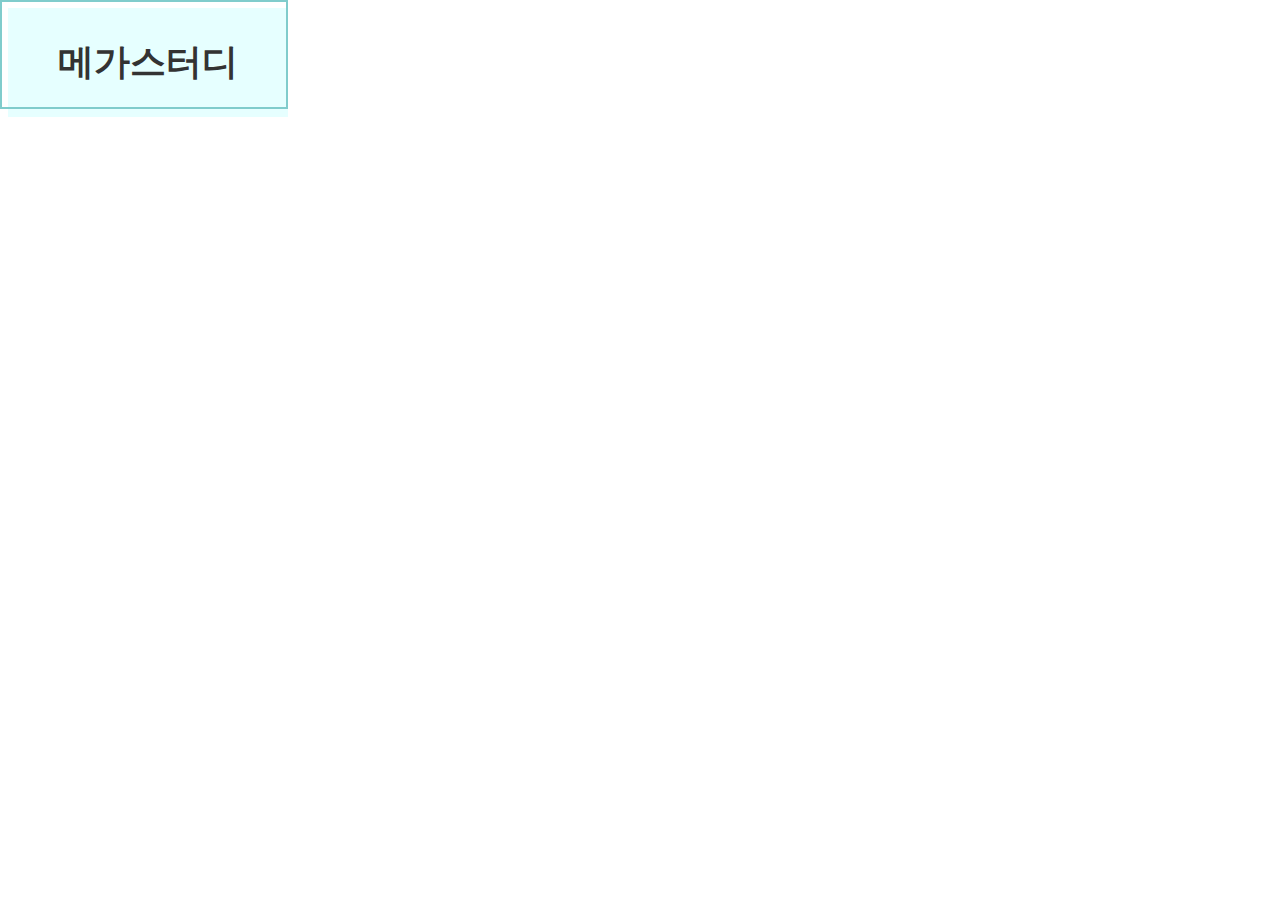
<file: common/buttons/button.html>
<!DOCTYPE html>
<html lang="en">
<head>
    <meta charset="UTF-8">
    <meta name="viewport" content="width=device-width, initial-scale=1.0">
    <title>Document</title>
    <link rel="stylesheet" href="button.css">
</head>
<body>
    <a class="mega" href="">메가스터디</a>
</body>
</html>
</file>
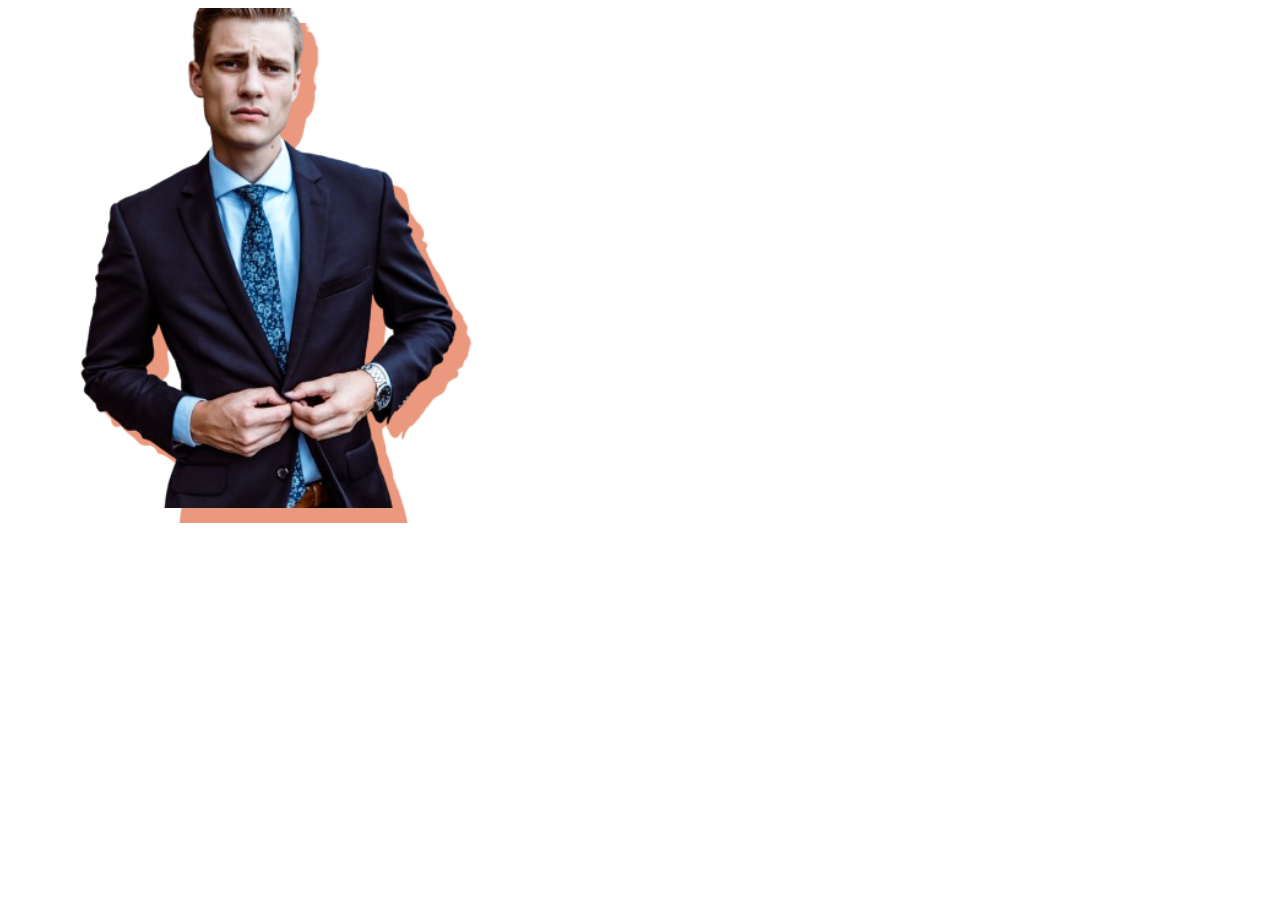
<file: common/photo/shadow.html>
<!DOCTYPE html>
<html lang="en">
<head>
    <meta charset="UTF-8">
    <meta name="viewport" content="width=device-width, initial-scale=1.0">
    <title>Document</title>
    <link rel="stylesheet" href="photo.css">
</head>
<body>
    <div class="box1">
        <img src="../images/male-removebg-preview.png" alt="">
    </div>
    
</body>
</html>
</file>
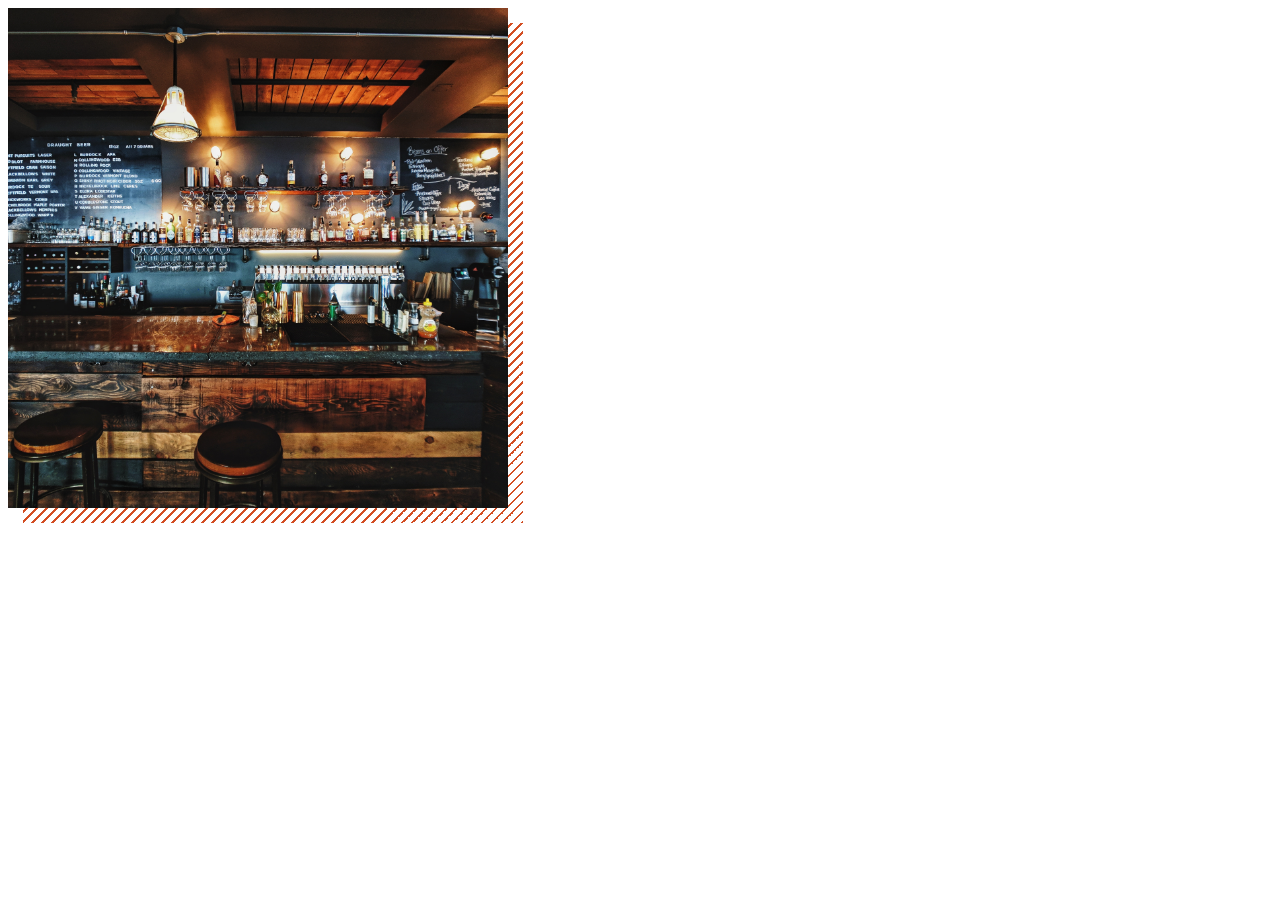
<file: common/photo/stripe.html>
<!DOCTYPE html>
<html lang="en">
<head>
    <meta charset="UTF-8">
    <meta name="viewport" content="width=device-width, initial-scale=1.0">
    <title>Document</title>
    <link rel="stylesheet" href="photo.css">
</head>
<body>
    <div class="picture">
        <img src="../images/cafe.jpeg" alt="">
    </div>
    
</body>
</html>
</file>
<file: common/buttons/button.css>
.mega{
    display: block;
    position: relative;
    padding: 30px 10px;
    width: 260px;
    background-color: #e6ffff;
    color: #333;
    font-size: 36px;
    font-weight: 700;
    text-align: center;
    text-decoration: none;
}

.mega::before{
    content: '';
    position: absolute;
    top: -8px;
    left: -8px;
    width: calc(100% - -4px);
    height: calc(100% - 4px);

    background-color: rgba(0 0 0 / 0);
    border:2px solid #80cccc;
}
</file>
<file: common/photo/photo.css>
.picture{
    position: absolute;
    width: 500px;
    height: 500px;
}

.picture > img{
    width: 100%;
    height: 100%;
    object-fit: cover;

    /* z-index 활성화 시키기 위해 필요 */
    position: relative;
    z-index: 2;
}

.picture::before{
    content: "";
    position: absolute;
    bottom: -15px;
    right: -15px;

    width: 100%;
    height: 100%;

    z-index: 1;
    background-image: repeating-linear-gradient(
        -45deg,
        #d34e23 0px, #d34e23 2px,
        rgba(0 0 0 / 0) 0%,rgba(0 0 0 / 0) 1%
    );
}

.picture:hover::before{
    bottom: 0px;
    right: 0px;
    transition:all 1s;
}

.box1{
    width: 500px;
    height: 500px;
}

.box1 > img{
    width: 100%;
    height: 100%;
    object-fit: cover;
    filter: drop-shadow(15px 15px 0 #ea987e);
}

.box1 > img:hover{
    filter: drop-shadow(0px 0px 0 #ea987e);
    transition: all 1s;
}
</file>
